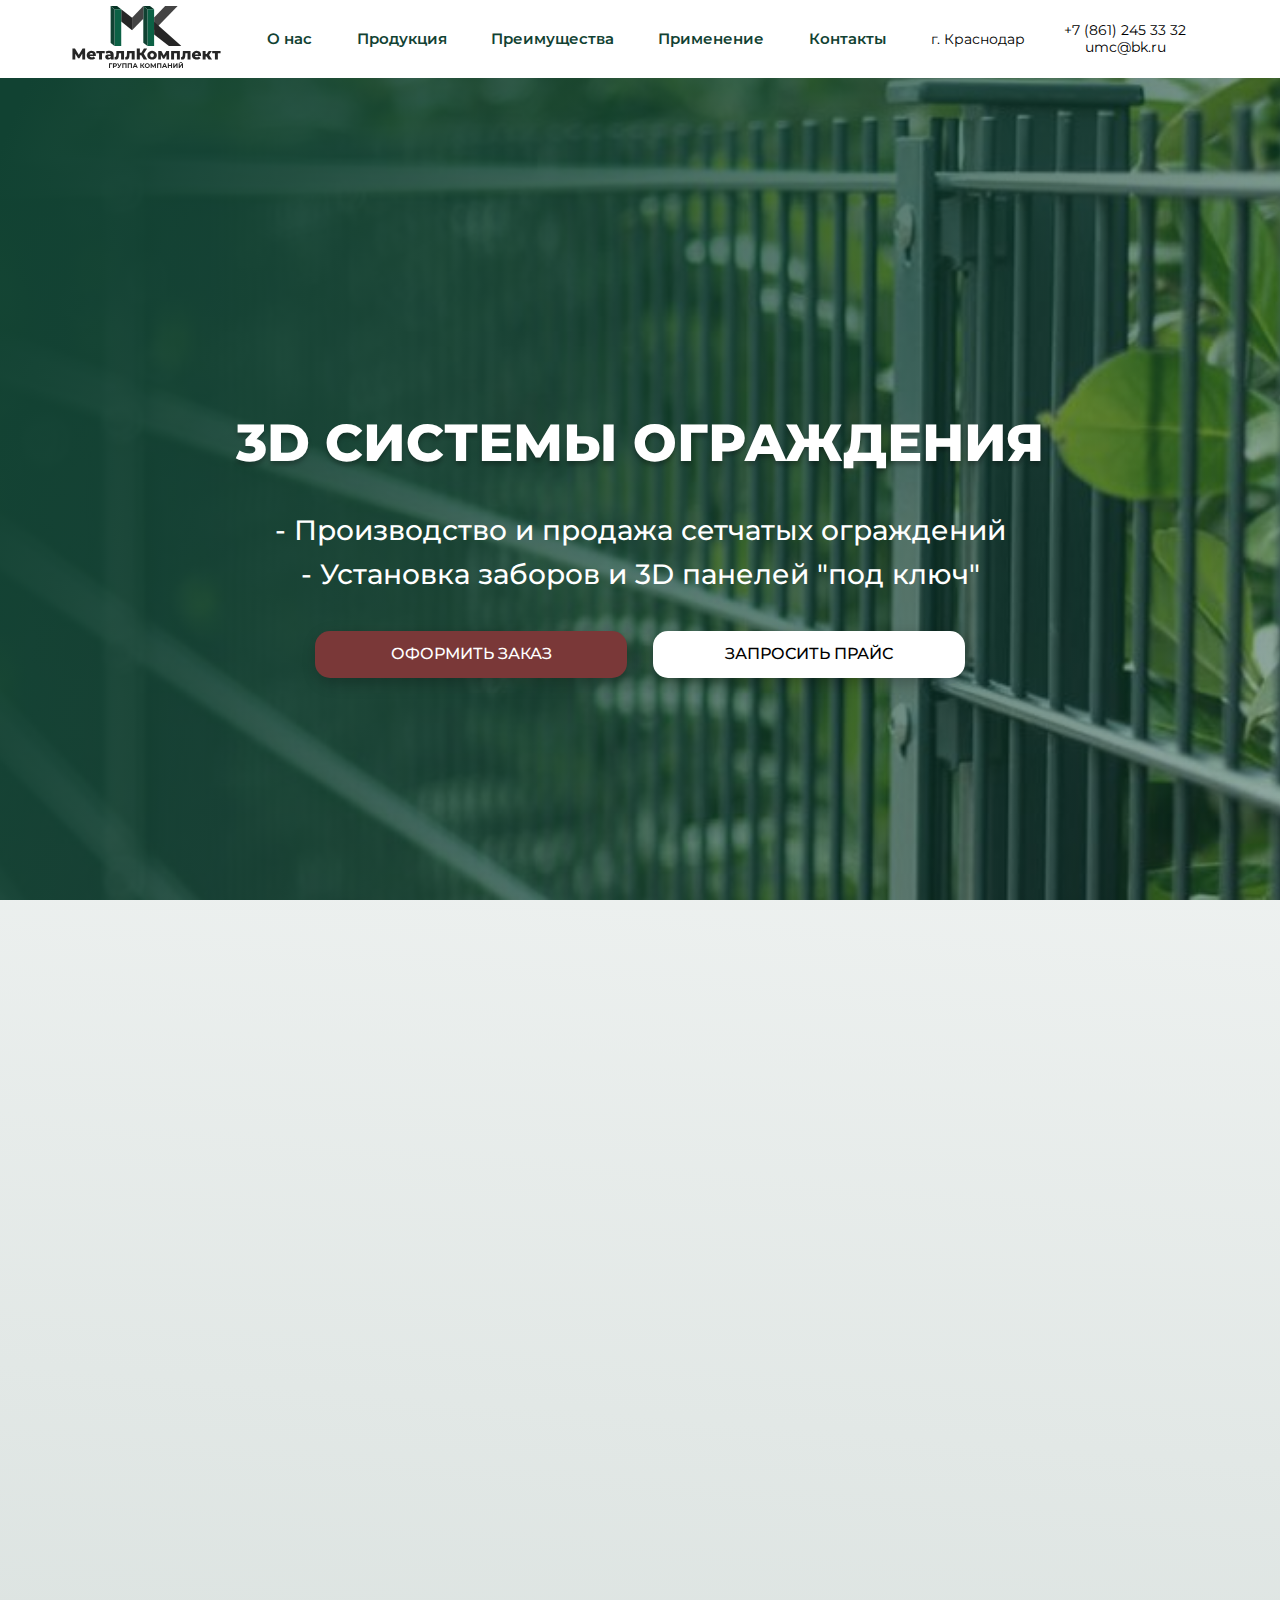
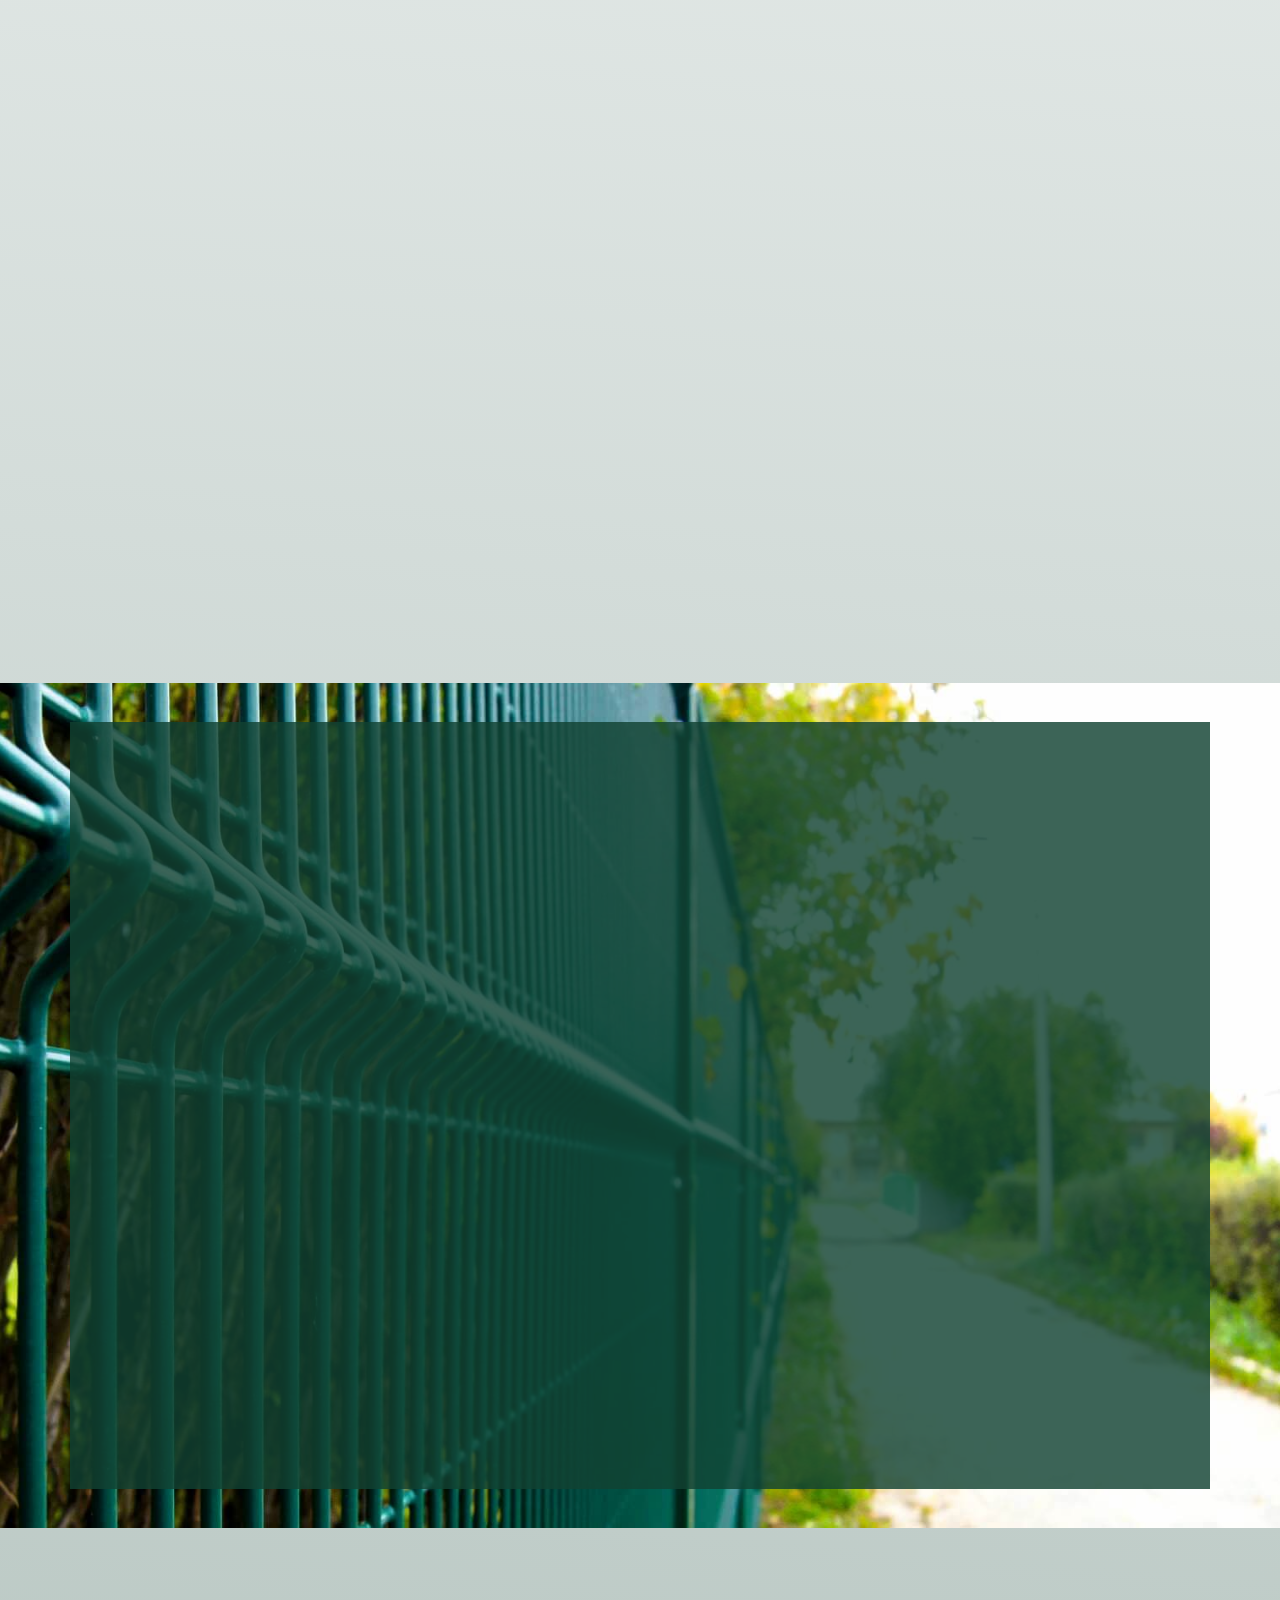
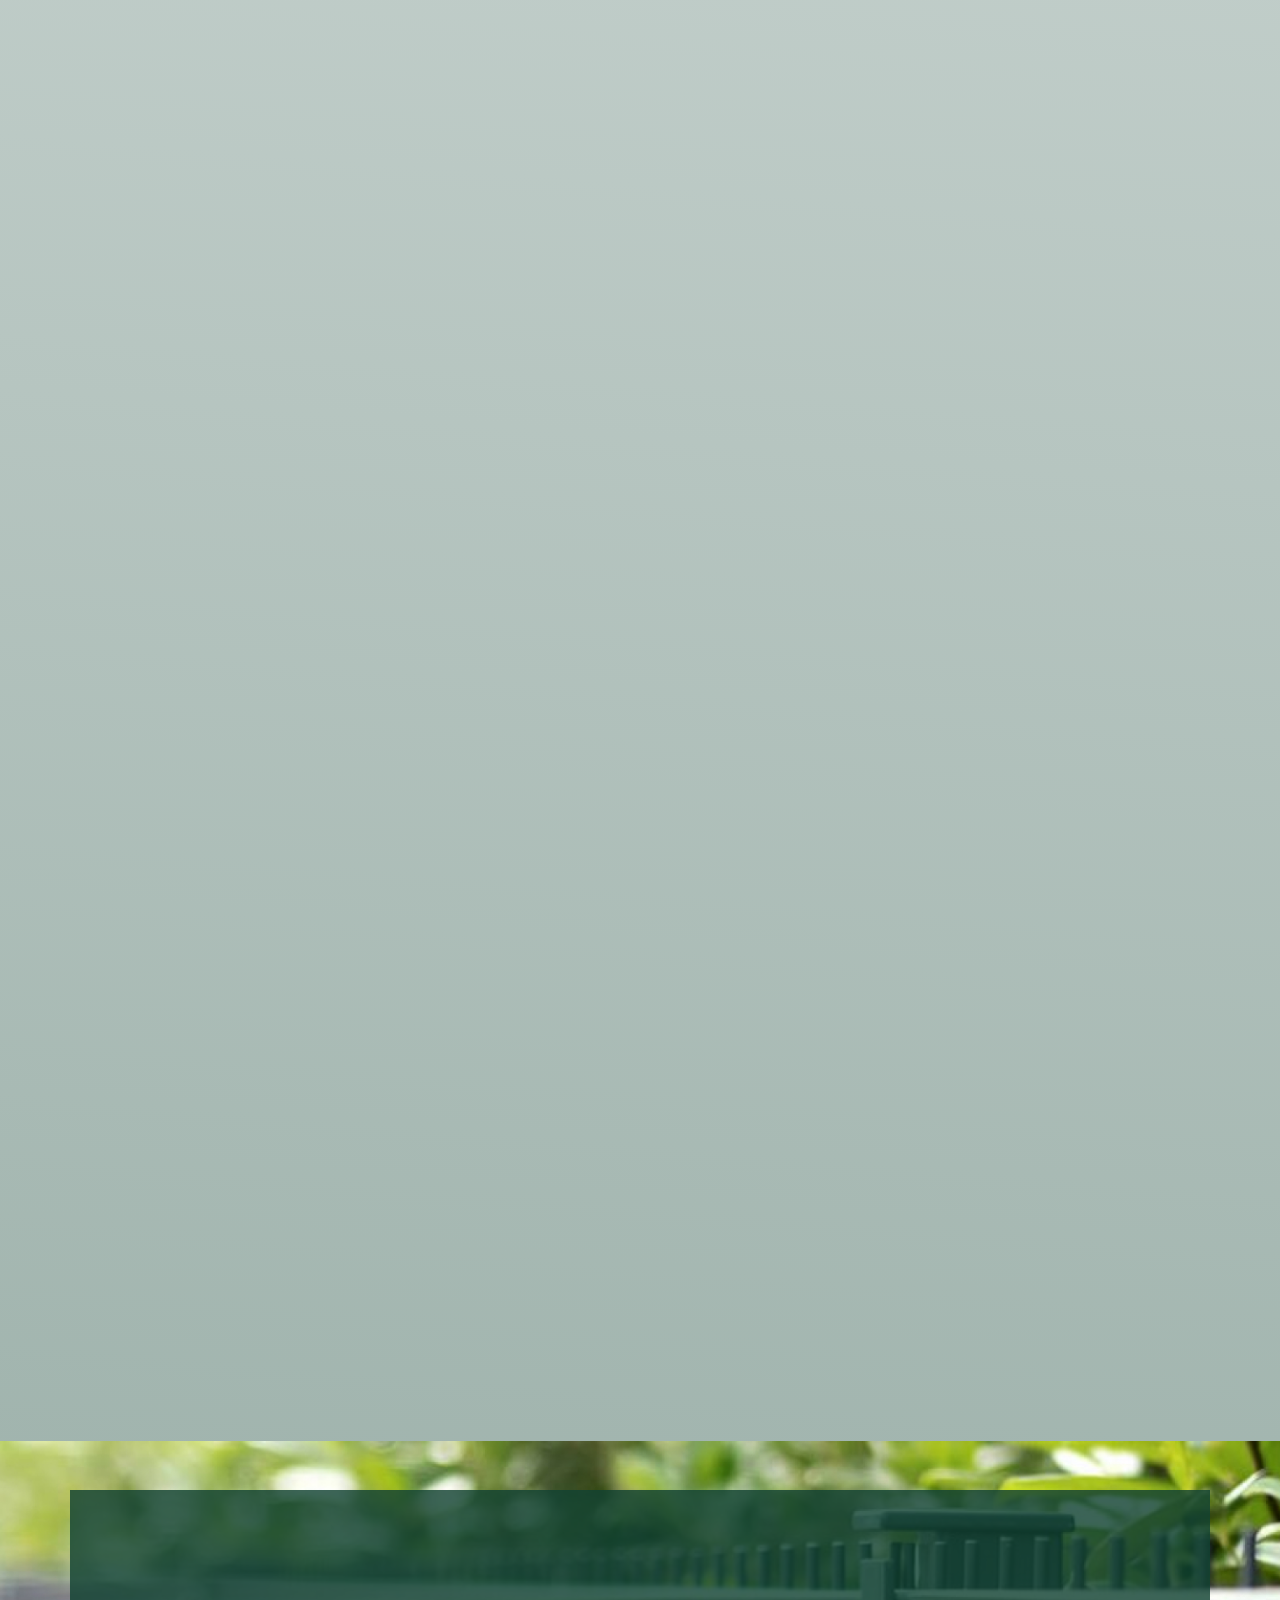
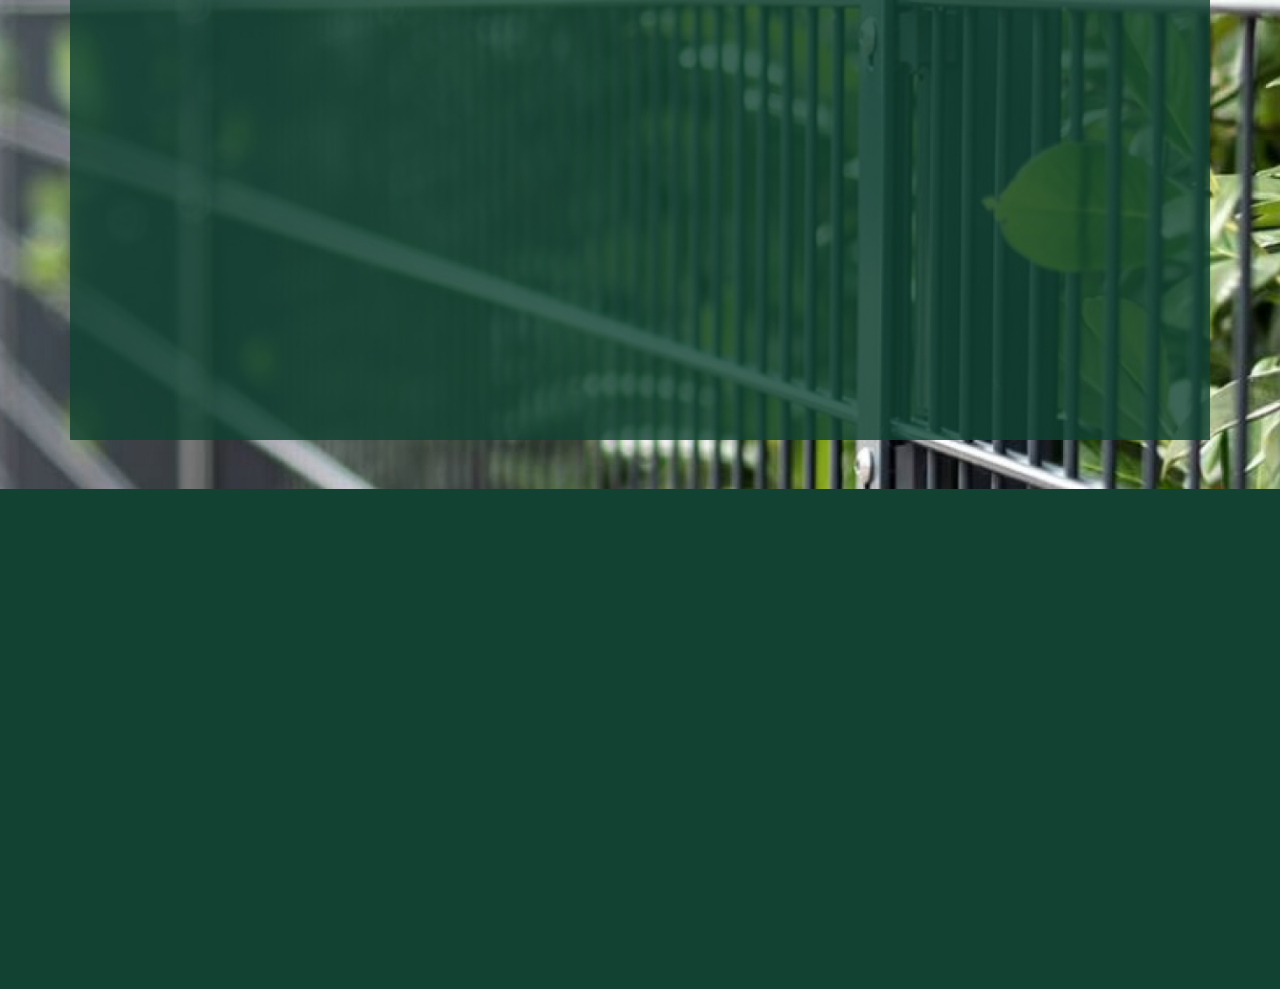
<file: index.html>
<!DOCTYPE html>
<html lang="en">
<head>
 <meta charset="UTF-8">
 <meta http-equiv="X-UA-Compatible" content="IE=edge">
 <meta name="viewport" content="width=device-width, initial-scale=1.0">
 <title>Document</title>
 <link rel="preconnect" href="https://fonts.googleapis.com">
  <link rel="preconnect" href="https://fonts.gstatic.com" crossorigin>
  <link rel="stylesheet" href="https://cdnjs.cloudflare.com/ajax/libs/animate.css/4.1.1/animate.min.css"/>
  <link href="https://fonts.googleapis.com/css2?family=Montserrat:ital,wght@0,100;0,200;0,300;0,400;0,500;0,600;0,700;0,800;0,900;1,100;1,200;1,300;1,400;1,500;1,600;1,700;1,800;1,900&display=swap" rel="stylesheet"> 
  
 <link rel="stylesheet" href="src/css/normalize.css">
 <link rel="stylesheet" href="src/css/style.css">
</head>
<body>

 <header class="header" id="header">
		<div class="container container-nav">
			<div class="header-inner">
        <a href="#" class="header-logo wow animate__animated animate__fadeInLeft">
          <img src="/src/img/logo.svg" alt="МеталлКомплект" class="header-img">
        </a>
 
        <nav class="nav wow animate__animated animate__fadeInDown">
          <a class="nav-link" href="#about" data-scroll="#about">О нас</a>
          <a class="nav-link" href="#products" data-scroll="#products">Продукция</a>
          <a class="nav-link" href="#advantages" data-scroll="#advantages">Преимущества</a>
          <a class="nav-link" href="#usage" data-scroll="#usage">Применение</a>
          <a class="nav-link" href="#footer" data-scroll="#footer">Контакты</a>
        </nav>
 
        <div class="nav-contacts wow animate__animated animate__fadeInRight">
        <div class="nav-city">г. Краснодар</div>
        <div class="nav-phones">
          <a href="tel:+78612453332" class="nav-phone">+7 (861) 245 33 32</a>
          <a href="mailto:umc@bk.ru&body=Привет!?subject=тема письма" class="nav-phone">umc@bk.ru</a>
        </div>
      </div>
    </div>
  </header>
  <!-- Header -->

  <div class="cover">
   <div class="container">
    <div class="cover-info">
     <h1 class="cover-header wow animate__animated animate__backInUp">3D СИСТЕМЫ ОГРАЖДЕНИЯ</h1>
     <div class="cover-info">
      <span class="cover-text  wow animate__animated animate__fadeInUp">- Производство и продажа сетчатых ограждений</span>
      <span class="cover-text  wow animate__animated animate__fadeInUp">- Установка заборов и 3D панелей "под ключ"</span>
      <div class="cover-buttons  wow animate__animated animate__fadeInUp">
       <button class="button button1" id="form-button">оформить заказ</button>
       <button class="button button2" id="form-button1">запросить прайс</button>
      </div>
     </div>
    </div>
   </div>
  </div>
  <!-- Cover -->

  <div class="container"  style="padding-bottom: 0;">
    <div class="about" id="about">

      <div class="about-card  wow animate__animated animate__fadeInUp">
        <div class="about-img">
          <img src="/src/img/fast-delivery 1.png" alt="" class="about-icon">
        </div>
        <div class="about-text">
          <span class="">Доставка в кратчайшие сроки</span>
        </div>
      </div>
      <div class="about-card  wow animate__animated animate__fadeInUp">
        <div class="about-img">
          <img src="/src/img/fast-delivery 2.png" alt="" class="about-icon">
        </div>
        <div class="about-text">
          <span class="">Продукция в наличии на складе</span>
        </div>
      </div>
      <div class="about-card  wow animate__animated animate__fadeInUp">
        <div class="about-img">
          <img src="/src/img/fast-delivery 3.png" alt="" class="about-icon">
        </div>
        <div class="about-text">
          <span class="">Цены от производителя</span>
        </div>
      </div>
      <div class="about-card  wow animate__animated animate__fadeInUp">
        <div class="about-img">
          <img src="/src/img/fast-delivery 4.png" alt="" class="about-icon">
        </div>
        <div class="about-text">
          <span class="">Профессиональный монтаж</span>
        </div>
      </div>

    </div>
  </div>
  <!-- About -->

  <div class="container" id="products">
    <h2 class="block-heading  wow animate__animated animate__backInUp">продукция</h2>

    <div class="products">

      <div class="products-row wow animate__animated animate__fadeInRight">
        <div class="card_item">
          <a href="page1.html" target="_blank" class="card-link">
            <div class="card_inner">
              <div class="card_img">
                <img src="/src/img/product 1.png" alt="">
              </div>
              <div class="card_text">3d панели</div>
            </div>
          </a>
        </div>
        <div class="card_item">
          <a href="page1.html" target="_blank" class="card-link">
            <div class="card_inner">
              <div class="card_img">
                <img src="/src/img/product 2.png" alt="">
              </div>
              <div class="card_text">столбы</div>
            </div>
          </a>
        </div>
        <div class="card_item">
          <a href="page1.html" target="_blank" class="card-link">
            <div class="card_inner">
              <div class="card_img">
                <img src="/src/img/product 3.png" alt="">
              </div>
              <div class="card_text">ворота</div>
            </div>
          </a>
        </div>
      </div>

      <div class="products-row wow animate__animated animate__fadeInLeft">
        <div class="card_item">
          <a href="page1.html" target="_blank" class="card-link">
            <div class="card_inner">
              <div class="card_img">
                <img src="/src/img/product 4.png" alt="">
              </div>
              <div class="card_text">калитки</div>
            </div>
          </a>
        </div>
        <div class="card_item">
          <a href="page1.html" target="_blank" class="card-link">
            <div class="card_inner">
              <div class="card_img">
                <img src="/src/img/product 5.png" alt="">
              </div>
              <div class="card_text">егоза</div>
            </div>
          </a>
        </div>
        <div class="card_item">
          <a href="page1.html" target="_blank" class="card-link">
            <div class="card_inner">
              <div class="card_img">
                <img src="/src/img/product 6.png" alt="">
              </div>
              <div class="card_text">комплектующие</div>
            </div>
          </a>
        </div>
      </div>

    </div>
  </div>
  <!-- Products -->

  <div class="container">
    <h2 class="block-heading wow animate__animated animate__backInUp">ПРЕИМУЩЕСТВА 3D ПАНЕЛЕЙ</h2>  
  </div>

  <div class="advantages" id="advantages">
    <div class="advantages-cover">

      <div class="advantages-block">
        <div class="advantage-row ">
          <div class="advantage-card wow animate__animated animate__fadeInUp">
            <img src="/src/img/advantage1.png" alt="" class="advantage-img">
            <div class="advantage-text">Срок эксплуатации более 60 лет</div>
          </div>
          <div class="advantage-card wow animate__animated animate__fadeInUp">
            <img src="/src/img/advantage2.png" alt="" class="advantage-img">
            <div class="advantage-text">Срок эксплуатации более 60 лет</div>
          </div>
          <div class="advantage-card wow animate__animated animate__fadeInUp">
            <img src="/src/img/advantage3.png" alt="" class="advantage-img">
            <div class="advantage-text">Срок эксплуатации более 60 лет</div>
          </div>
        </div>
  
        <div class="advantage-row">
          <div class="advantage-card wow animate__animated animate__fadeInUp">
            <img src="/src/img/advantage4.png" alt="" class="advantage-img">
            <div class="advantage-text">Срок эксплуатации более 60 лет</div>
          </div>
          <div class="advantage-card wow animate__animated animate__fadeInUp">
            <img src="/src/img/advantage5.png" alt="" class="advantage-img">
            <div class="advantage-text">Срок эксплуатации более 60 лет</div>
          </div>
          <div class="advantage-card wow animate__animated animate__fadeInUp">
            <img src="/src/img/advantage6.png" alt="" class="advantage-img">
            <div class="advantage-text">Срок эксплуатации более 60 лет</div>
          </div>
        </div>
      </div>

      <button class="button button1 button-adv wow animate__animated animate__fadeInUp" id="form-button2">узнать больше у специалиста</button>
 
    </div>
  </div>
  <!-- Advantages -->

  <div class="container" id="usage">
    <h2 class="block-heading wow animate__animated animate__backInUp">продукция</h2>

    <div class="usage-section">

      <div class="usage-row">
        <div class="usage-card wow animate__animated animate__fadeInLeft">
          <img src="/src/img/usage1.png" alt="" class="usage-card-img">
          <div class="usage-text">
            <div class="usage-heading">Гражданское строительство</div>
            <div class="usage-card-text">Жилые дома<br>Садовый и дачный сектор<br>Детские и спортивные площадки</div>
          </div>
        </div>
        <div class="usage-card wow animate__animated animate__fadeInRight">
          <img src="/src/img/usage2.png" alt="" class="usage-card-img">
          <div class="usage-text">
            <div class="usage-heading"> Государственные и муниципальные объекты</div>
            <div class="usage-card-text">Больницы, школы, детские сады<br>Парки и скверы<br>Муниципальные учреждения</div>
          </div>
        </div>
      </div>
          
      <div class="usage-image wow animate__animated animate__bounceIn">
        <img src="/src/img/usage.png" alt="" class="usage-img">
      </div>
  
      <div class="usage-row">
        <div class="usage-card wow animate__animated animate__fadeInLeft">
          <img src="/src/img/usage3.png" alt="" class="usage-card-img">
          <div class="usage-text">
            <div class="usage-heading">Промышленное и сельскохозяйственное строительство</div>
            <div class="usage-card-text">Нефтяная промышленность<br>Сельскохозяйственные объекты<br>Детские и спортивные площадки</div>
          </div>
        </div>
        <div class="usage-card wow animate__animated animate__fadeInRight">
          <img src="/src/img/usage4.png" alt="" class="usage-card-img">
          <div class="usage-text">
            <div class="usage-heading">Гражданское строительство</div>
            <div class="usage-card-text">Аэропорты<br>РЖД<br>Детские и спортивные площадки</div>
          </div>  
        </div>
      </div>
    </div>
  </div> 
  <!-- Usage -->

  <div class="container">
    <h2 class="block-heading wow animate__animated animate__backInUp">ПРИМЕРЫ РАБОТ</h2>
  </div>

    <div class="examples">
      <div class="examples-col">
        <img src="/src/img/example1.jpg" alt="" class="example-img wow animate__animated animate__bounceUp">
        <img src="/src/img/example2.jpg" alt="" class="example-img wow animate__animated animate__bounceUp">
      </div>
      <div class="examples-col">
        <img src="/src/img/example3.jpg" alt="" class="example-img wow animate__animated animate__bounceUp">
        <img src="/src/img/example4.jpg" alt="" class="example-img wow animate__animated animate__bounceUp">
      </div>
      <div class="examples-col">
        <img src="/src/img/example5.jpg" alt="" class="example-img wow animate__animated animate__bounceUp">
        <img src="/src/img/example6.jpg" alt="" class="example-img wow animate__animated animate__bounceUp">
      </div>
      <div class="examples-col">
        <img src="/src/img/example7.jpg" alt="" class="example-img wow animate__animated animate__bounceUp">
        <img src="/src/img/example1.jpg" alt="" class="example-img wow animate__animated animate__bounceUp">
      </div>
        
  </div>
  <!-- Examples -->

  <div class="form">
    <div class="form-block">
      <h3 class="form-header wow animate__animated animate__backInUp">ОСТАВЬТЕ ЗАЯВКУ ПРЯМО СЕЙЧАС!</h3>
      <div class="form-subtitle wow animate__animated animate__fadeInUp">Наш специалист свяжется с Вами, проконсультирует и сформирует заявку!</div>
      <div class="form-inputs wow animate__animated animate__fadeInUp">
        <input type="name" placeholder="Ваше имя" class="form-input">
        <input type="email" placeholder="Ваш e-mail" class="form-input">
        <input type="tel" placeholder="+7 (000) 000 00 00" class="form-input">
        <button class="button button1 form-button">оставить заявку</button>
      </div>
    </div>
  </div>
  <!-- Form -->

  <footer class="footer" id="footer">
    <div class="map wow animate__animated animate__fadeInLeft">
      <div style="position:relative;overflow:hidden;">
        <a href="https://yandex.ru/maps/35/krasnodar/?utm_medium=mapframe&utm_source=maps" style="color:#eee;font-size:12px;position:absolute;top:0px;">Краснодар</a>
        <a href="https://yandex.ru/maps/35/krasnodar/house/novorossiyskaya_ulitsa_31/Z0AYdgNhQU0AQFpvfXx1cXxrbA==/?ll=39.044186%2C45.040570&utm_medium=mapframe&utm_source=maps&z=16.04" style="color:#eee;font-size:12px;position:absolute;top:14px;">Новороссийская улица, 31 — Яндекс Карты</a>
        <iframe src="https://yandex.ru/map-widget/v1/-/CCURMIuB8A" width="100%" height="500зч" frameborder="0" margin="0" allowfullscreen="true" style="position:relative;"></iframe>
       </div>
    </div>
    <div class="contacts wow animate__animated animate__fadeInRight">
      <h3 class="contacts-heading">контакты</h3>
      <div class="contacts-block">
        <h4 class="contacts-subtitle">Телефон</h4>
        <a href="tel:+78612453332" class="contacts-info">+7 (861) 245 33 32</a>
      </div>
      <div class="contacts-block">
        <h4 class="contacts-subtitle">Электронная почта</h4>
        <a href="mailto:umc@bk.ru&body=Привет!?subject=тема письма" class="contacts-info">umc@bk.ru</a>
      </div>
      <div class="contacts-block">
        <h4 class="contacts-subtitle">Адрес</h4>
        <a href="" class="contacts-info">г. Краснодар ул. Новороссийская 31</a>
      </div>
    </div>
  </footer>

  <div class="modal">
    <div class="modal-button">      
      <button class="modal-btn">&times;</button>
    </div>
    <div class="modal-dialog">
      <h3 class="form-header wow animate__animated animate__backInUp">ОСТАВЬТЕ ЗАЯВКУ ПРЯМО СЕЙЧАС!</h3>
      <div class="form-subtitle wow animate__animated animate__fadeInUp">Наш специалист свяжется с Вами, проконсультирует и сформирует заявку!</div>
      <div class="form-inputs wow animate__animated animate__fadeInUp">
        <input type="name" placeholder="Ваше имя" class="form-input">
        <input type="email" placeholder="Ваш e-mail" class="form-input">
        <input type="tel" placeholder="+7 (000) 000 00 00" class="form-input">
        <button class="button button1 form-button" >оставить заявку</button>
      </div>
    </div>
  </div>

  
  <script src="src/js/wow.min.js"></script>
  <script src="src/js/main.js"></script>



 
</body>
</html>

<!-- 
  <div class="container">
    <h2 class="block-heading">продукция</h2>
  </div> 
-->
</file>
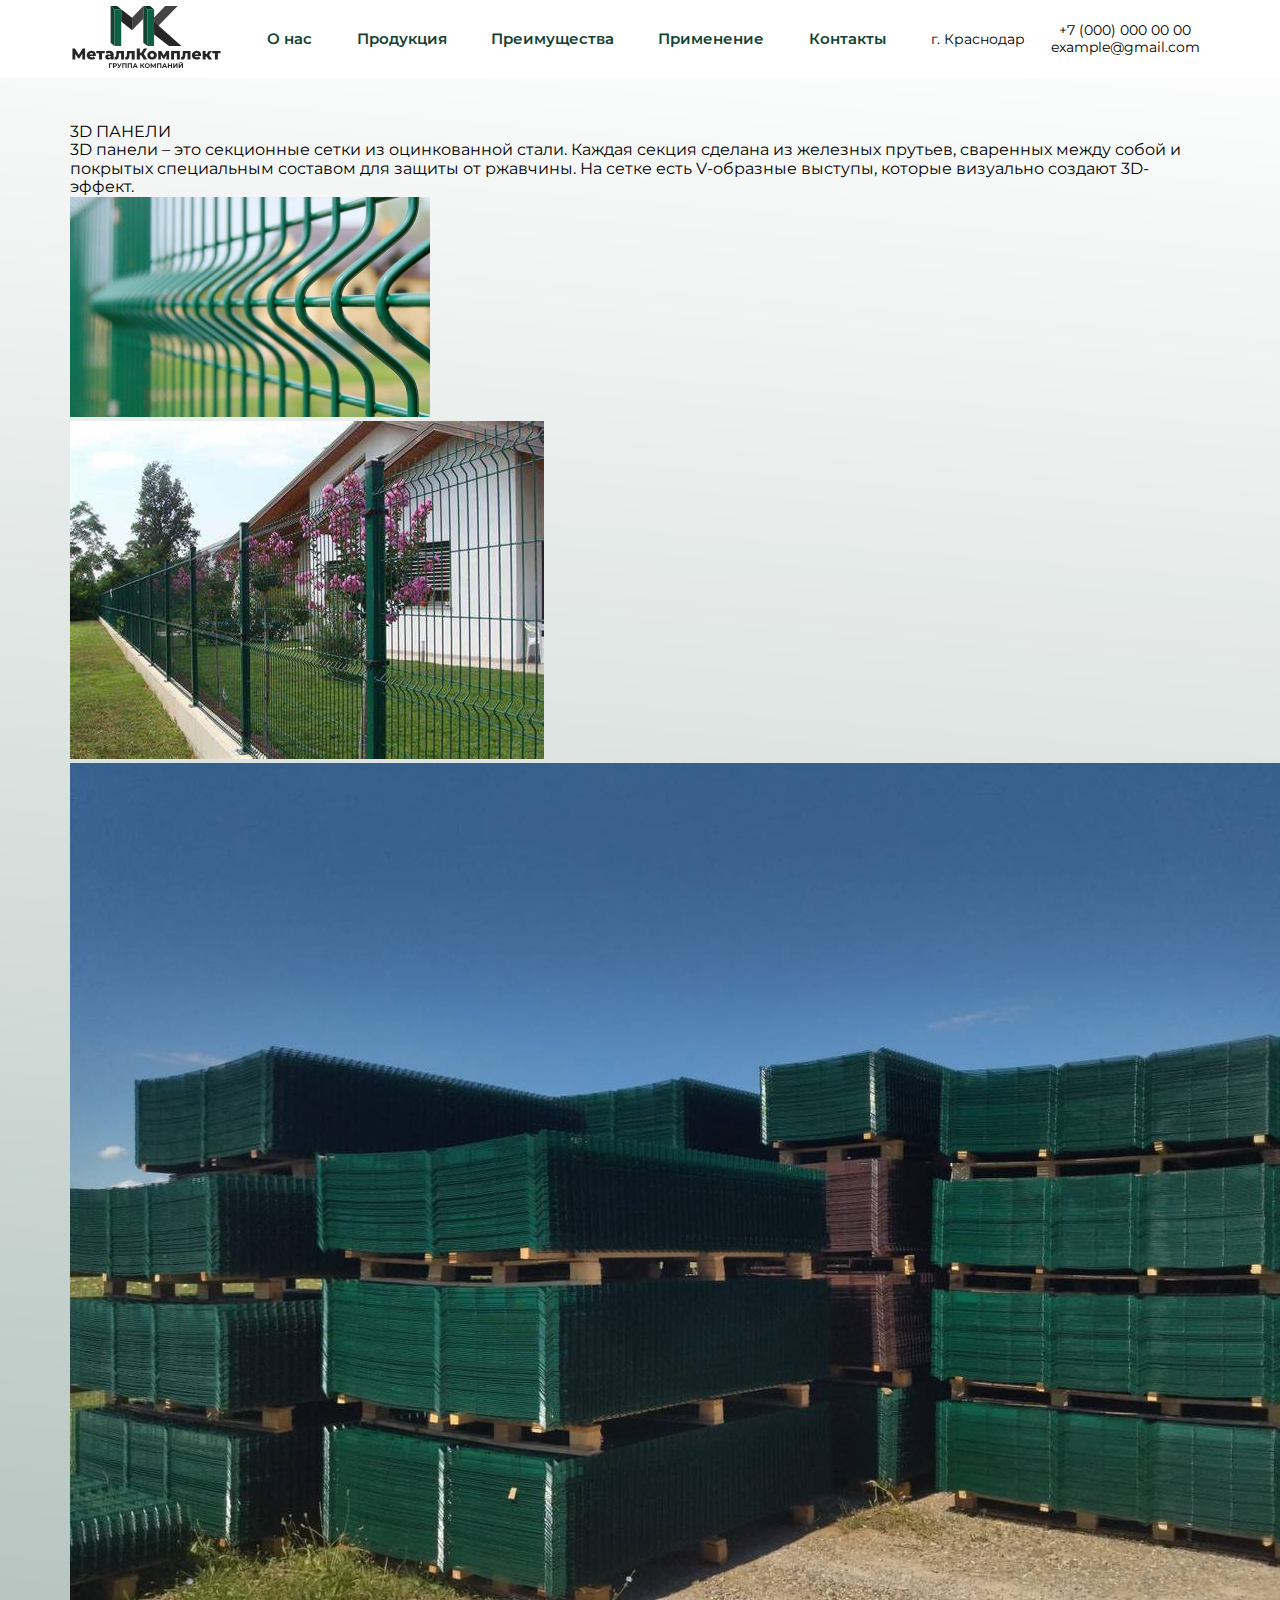
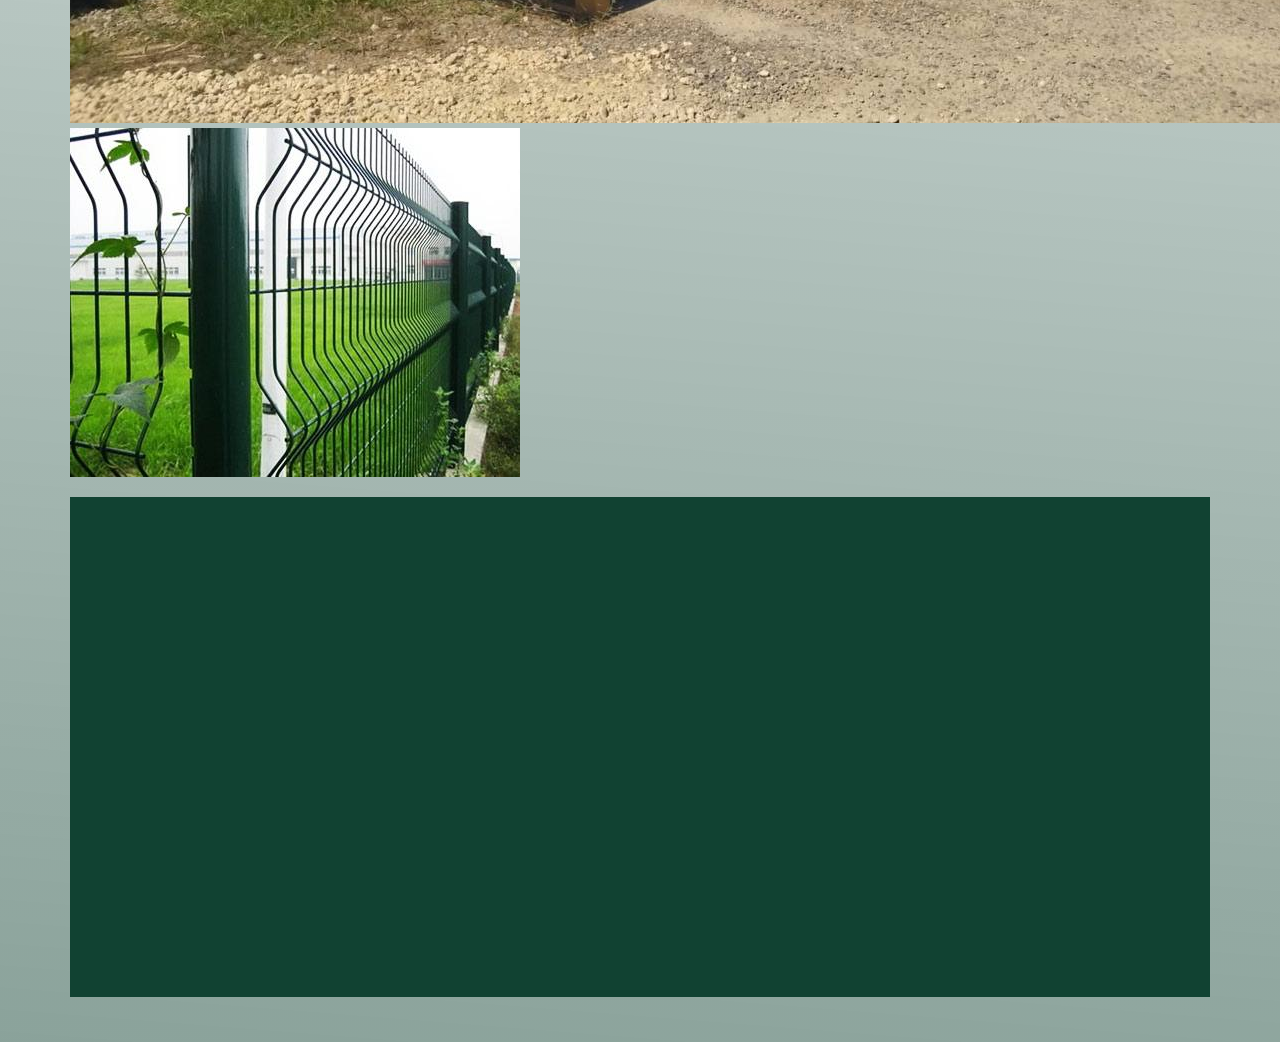
<file: page1.html>
<!DOCTYPE html>
<html lang="en">
<head>
 <meta charset="UTF-8">
 <meta http-equiv="X-UA-Compatible" content="IE=edge">
 <meta name="viewport" content="width=device-width, initial-scale=1.0">
 <title>Document</title>
 <link rel="preconnect" href="https://fonts.googleapis.com">
  <link rel="preconnect" href="https://fonts.gstatic.com" crossorigin>
  <link rel="stylesheet" href="https://cdnjs.cloudflare.com/ajax/libs/animate.css/4.1.1/animate.min.css"/>
  <link href="https://fonts.googleapis.com/css2?family=Montserrat:ital,wght@0,100;0,200;0,300;0,400;0,500;0,600;0,700;0,800;0,900;1,100;1,200;1,300;1,400;1,500;1,600;1,700;1,800;1,900&display=swap" rel="stylesheet"> 
  
 <link rel="stylesheet" href="src/css/normalize.css">
 <link rel="stylesheet" href="src/css/style.css">
</head>
<body>
 <header class="header">
		<div class="container container-nav">
			<div class="header-inner">
        <a href="#" class="header-logo wow animate__animated animate__fadeInLeft">
          <img src="/src/img/logo.svg" alt="МеталлКомплект" class="header-img">
        </a>
 
        <nav class="nav wow animate__animated animate__fadeInDown">
          <a class="nav-link" href="#" data-scroll="#about">О нас</a>
          <a class="nav-link" href="#" data-scroll="#services">Продукция</a>
          <a class="nav-link" href="#" data-scroll="#works">Преимущества</a>
          <a class="nav-link" href="#" data-scroll="#blog">Применение</a>
          <a class="nav-link" href="#" data-scroll="#footer">Контакты</a>
        </nav>
 
        <div class="nav-contacts wow animate__animated animate__fadeInRight">
        <div class="nav-city">г. Краснодар</div>
        <div class="nav-phones">
          <a href="tel:+79525711520" class="nav-phone">+7 (000) 000 00 00</a>
          <a href="mailto:gordienkoandrey@live.com&body=Привет!?subject=тема письма" class="nav-phone">example@gmail.com</a>
        </div>
      </div>
    </div>
  </header>
  <!-- Header -->

  <div class="container">

   <div class="page-header">3D ПАНЕЛИ</div>
   <div class="page-text">3D панели – это секционные сетки из оцинкованной стали. Каждая секция сделана из железных прутьев, сваренных между собой и покрытых специальным составом для защиты от ржавчины. На сетке есть V-образные выступы, которые визуально создают 3D-эффект.</div>

   <div class="page-block">
    <div class="page-col">
     <div class="page-image">
      <img src="/src/img/page 1-1.jpg" alt="" class="page-img">
     </div>
     <div class="page-image">
      <img src="/src/img/page 1-2.jpg" alt="" class="page-img">
     </div>
     <div class="page-image">
      <img src="/src/img/page 1-3.jpg" alt="" class="page-img">
     </div>
     <div class="page-image">
      <img src="/src/img/page 1-4.jpg" alt="" class="page-img">
     </div>
    </div>

    <div class="page-col">
     <div class="page-info">
      <p class="page-info-text">
        
      </p>
     </div>
    </div>

  </div>
  <!-- Page-block -->

  <footer class="footer">
   <div class="map wow animate__animated animate__fadeInLeft">
     
     <div style="position:relative;overflow:hidden;">
      <a href="https://yandex.ru/maps/35/krasnodar/?utm_medium=mapframe&utm_source=maps" style="color:#eee;font-size:12px;position:absolute;top:0px;">Краснодар</a>
      <a href="https://yandex.ru/maps/35/krasnodar/house/novorossiyskaya_ulitsa_31/Z0AYdgNhQU0AQFpvfXx1cXxrbA==/?ll=39.044186%2C45.040570&utm_medium=mapframe&utm_source=maps&z=16.04" style="color:#eee;font-size:12px;position:absolute;top:14px;">Новороссийская улица, 31 — Яндекс Карты</a>
      <iframe src="https://yandex.ru/map-widget/v1/-/CCURMIuB8A" width="100%" height="500зч" frameborder="0" margin="0" allowfullscreen="true" style="position:relative;"></iframe>
     </div>
   </div>

   <div class="contacts wow animate__animated animate__fadeInRight">
     <h3 class="contacts-heading">контакты</h3>
     <div class="contacts-block">
       <h4 class="contacts-subtitle">Телефон</h4>
       <a href="" class="contacts-info">+7 (000) 000 00 00</a>
     </div>
     <div class="contacts-block">
       <h4 class="contacts-subtitle">Электронная почта</h4>
       <a href="" class="contacts-info">example@gmail.com</a>
     </div>
     <div class="contacts-block">
       <h4 class="contacts-subtitle">Адрес</h4>
       <a href="" class="contacts-info">г. Краснодар ул. Красная 1</a>
     </div>
   </div>
 </footer>

 
 <script src="src/js/wow.min.js"></script>
 <script src="src/js/main.js"></script>
 
</body>
</html>
</file>
<file: src/css/style.css>
* {
 box-sizing: border-box;
}
 
 
body {
 background: linear-gradient(4.54deg, rgba(17, 66, 50, 0.49) 0%, rgba(160, 255, 224, 0) 100%);
 font-family: 'Montserrat', sans-serif;
}

.container {
 width: 100%;
 max-width: 1140px;
 margin: 0 auto;
 padding: 45px 0;
}

.container-nav {
 padding: 0;
}

.header {
	display: flex;
	align-items: center;
 background-color: #fff;
 height: 78px;
}

.header-inner {
 display: flex;
 justify-content: space-between;
 align-items: center;
}

.header-logo {
 cursor: pointer;
}

.header-img {
 width: 100%;
 max-width: 152px;
}

.nav {
 display: flex;
	flex: 0.9;
 justify-content: space-between;
 align-items: center;
}

.nav-link {
 font-style: normal;
 font-weight: 600;
 font-size: 15px;
 line-height: 20px;
 text-align: center;
 color: #114232;
 text-decoration: none;
 margin: 0 10px;
 cursor: pointer;
 position: relative;
}

.nav-link:after {
	content: "";
	display: block;
	width: 100%;
	height: 3px;
	opacity: 0;
	background-color: #7A3838;
	position: absolute;
	top: 100%;
	left: 0;
	z-index: 1;
	transition: opacity .2s linear;
}

.nav-link:hover:after, .nav-link.active:after {
	opacity: 1;
 transition: opacity .2s linear;
}

.nav-link:hover {
 color: #7A3838;
 transition: opacity .2s linear;
}

.nav-contacts {
 display: flex;
 align-items: center;
}

.nav-city {
	display: flex;
	flex-direction: column;
 font-style: normal;
 font-weight: 400;
 font-size: 14px;
 text-align: center;
 color: #000000;
 margin-right: 15px;
}

.nav-phones {
 display: flex;
 flex-direction: column;
 width: 170px;
}

.nav-phone {
 font-style: normal;
 font-weight: 400;
 font-size: 14px;
 line-height: 17px;
 text-align: center;
 color: #000000;
 text-decoration: none;
 cursor: pointer;
}

.nav-phone:hover {
 color: #7A3838;
 font-weight: 600;
 transition: 0.2s linear;
}

.cover {
 display: flex;
	flex-direction: column;
	justify-content: center;
	width: 100%;
	height: 100vh;
	background: linear-gradient(113.09deg, #114232 3.79%, rgba(17, 66, 50, 0.44) 100%), url("../img/zaun-tore.jpg") center no-repeat;
	background-size: cover;
	min-height: 600px;

	background-attachment: fixed;
}

.cover-info {
 width: 100%;
 margin: 0 auto;
 text-align: center;
}

.cover-header {
 font-style: normal;
 font-weight: 800;
 font-size: 52px;
 text-align: center;
 color: #FFFFFF;
 text-shadow: 0px 4px 4px rgba(0, 0, 0, 0.25);
 text-transform: uppercase;
 
}

.cover-info {
 display: flex;
 flex-direction: column;
}

.cover-text {
 font-style: normal;
 font-weight: 500;
 font-size: 28px;
 line-height: 44px;
 text-align: center;
 color: #FFFFFF;
}

.cover-buttons {
 display: flex;
 justify-content: space-between;
 margin: 0 auto;
 width: 100%;
 max-width: 650px;
 margin-top: 35px;
}

.button {
 width: 312px;
 height: 47px;
 border: 0;
 box-shadow: 3px 5px 15px rgba(0, 0, 0, 0.25);
 border-radius: 15px;
 text-transform: uppercase;
 font-style: normal;
 font-weight: 500;
 font-size: 16px;
 line-height: 20px;
 text-align: center;
 cursor: pointer;
}

.button1 {
 background: #7A3838;
 color: #fff;
}

.button2 {
 background: #fff;
 color: #000;
}

.button1:hover, .button2:hover {
 background: gold;
 color: #fff;
 font-weight: 900;
 transition: 0.3s linear;
}

.about {
	display: flex;
	justify-content: space-between;
	align-items: center;
	margin: 0 auto;
}

.about-card {
	display: flex;
	flex-direction: column;
	text-align: center;
	width: 220px;
	height: 220px;
	padding: 15px;
	background-color: #fff;
	box-shadow: 3px 5px 15px rgba(0, 0, 0, 0.25);
	border-radius: 15px;
}

.about-card:hover {
	transform: scale(1.1);
}

.about-img {
	width: 100px;
	height: 100px;
	margin: 0 auto;
}

.about-text:before {
	display: block;
	content: "";
	width: 188px;
	height: 3px;
	background-color: #114232;
	margin-bottom: 15px;
}

.about-text {
	font-style: normal;
	font-weight: 600;
	font-size: 16px;
	line-height: 20px;
	text-align: center;
	color: #000000;
	margin-top: 15px;
}
/* About */

.block-heading {
	width: 100%;
	text-transform: uppercase;
	font-style: normal;
	font-weight: 700;
	font-size: 42px;
	line-height: 59px;
	text-align: center;
	color: #114232;
	padding-bottom: 45px;
	text-shadow: 0px 4px 4px rgba(0, 0, 0, 0.25);
}

.products {
	width: 100%;
	margin: 0 auto;
}

.products-row {
	display: flex;
	align-items: center;
	justify-content: space-between;
	margin-bottom: 52px;
}

.products-row:last-child {
	margin-bottom: 0;
}

.product-card {
	width: 300px;
	height: 220px;
	background-color: #fff;
	position: relative;
	box-shadow: 3px 5px 15px rgba(17, 66, 50, 0.25);
	position: relative;
}

.product-item {
	display: flex;
	width: 100%;
	height: 100%;
	cursor: pointer;
	
	padding: 20px;
}

.product-img {
	width: auto;
	max-width: 260px;
	height: 100%;
	max-height: 180px;
	margin: 0 auto;
}

.product-card:hover .product-title {
	opacity: 1;
}


.product-title {
	width: 100%;
	font-style: normal;
	font-weight: 500;
	font-size: 24px;
	line-height: 29px;
	font-size: 18px;
	color: #fff;
	opacity: 0;
	text-transform: uppercase;
	font-weight: 700;
	text-align: center;
	position: absolute;
	top: 50%;
	left: 0;
	z-index: 2;
	transform: translate3d(0, -50%, 0);
	transition: opacity .2s linear;
}

.card_item {
	width: 33.33333%;
	padding: 0 15px;
	}

.card_inner {
	position: relative;	
	box-shadow: 3px 5px 15px rgba(17, 66, 50, 0.25);
}

.card_inner:hover .card_text {
	opacity: 1;
}

.card_inner:hover .card_img img {
	opacity: .1;
}

.card_img {
	background: linear-gradient(60.32deg, #114232 3.08%, rgba(255, 255, 255, 0.64) 169.61%);
}

.card_img img {
	transition: opacity 0.2s linear;
	display: block;
	max-width: 100%;
	height: auto;
}

.card_text {
	width: 100%;
	font-style: normal;
	font-weight: 500;
	font-size: 24px;
	line-height: 29px;
	font-size: 18px;
	color: #fff;
	opacity: 0;
	text-transform: uppercase;
	font-weight: 700;
	text-align: center;
	position: absolute;
	top: 50%;
	left: 0;
	z-index: 2;
	transform: translate3d(0, -50%, 0);
	transition: opacity .2s linear;
}

.card_info {
	margin-top: 20px;
	text-align: center;
}

.card_name {
	margin-bottom: 5px;
	font-size: 14px;
	color: #333;
	text-transform: uppercase;
}

.card_prof {
	font-family: 'Roboto', sans-serif;
	font-size: 15px;
	font-style: italic;
	color: #999;
	font-weight: 300;
}

.advantages {
	display: flex;
	flex-direction: column;
	justify-content: center;
	width: 100%;
	background: url("../img/advantage\ slider.jpg") center no-repeat;
	background-size: cover;
	position: relative;
	padding: 39px 0;
}

.advantages-cover {
	display: flex;
	flex-direction: column;
	align-items: center;
	width: 100%;
	max-width: 1140px;
	margin: 0 auto;
	background: rgba(17, 66, 50, 0.82);
	padding: 70px;
}

.advantages-block {
	display: flex;
	align-items: center;
	width: 100%;
}

.advantage-row {
	display: flex;
	flex-direction: column;
	align-items: center;
	max-width: 570px;
	width: 100%;
}

.advantage-card {
	display: flex;
	align-items: center;
	padding: 45px 0;
	position: relative;
}

.advantage-card:after {
	display: block;
	content: "";
	bottom: 0;
	left: 20%;
	width: 60%;
	height: 2px;
	background: #fff;
	position: absolute;
}

.advantage-row .advantage-card:last-child:after {
	opacity: 0;
}

.advantage-img {
	width: 80px;
	height: 80px;
	margin-right: 32px;
}

.advantage-text {
	width: 331px;
	font-style: normal;
	font-weight: 400;
	font-size: 22px;
	line-height: 29px;
	text-align: center;
	color: #FFFFFF;
}

.button-adv {
	width: 392px;
	margin-top: 70px;
}
/* Advantages */

.usage-section {
	width: 100%;
	max-width: 1140px;
	display: flex;
	flex-direction: column;
}

.usage-row {
	display: flex;
	align-items: center;
	justify-content: space-between;
	flex-wrap: wrap;
}

.usage-card {
	display: flex;
	flex-direction: column;
	align-items: center;
	margin: 0 15px;
	width: 385px;
	height: 220px;
	background: #FFFFFF;
	box-shadow: 3px 5px 15px rgba(0, 0, 0, 0.25);
	border-radius: 15px;
	padding: 15px;	
	position: relative;
}

.usage-card-img {
	width: 70px;
	height: 70px;
	margin-bottom: 13px;
}

.usage-text {
	text-align: center;
	
}

.usage-text:before {
	display: block;
	content: "";
	width: 250px;
	height: 3px;
	background-color: #114232;text-align: center;
	margin: 0 auto;
	margin-bottom: 15px;
}

.usage-heading {
	font-style: normal;
	font-weight: 600;
	font-size: 15px;
	line-height: 18px;
	text-align: center;
	color: #000000;
}

.usage-card-text {
	font-style: normal;
	font-weight: 400;
	font-size: 13px;
	line-height: 16px;
	text-align: center;
	color: #000000;
	margin-top: 5px;
}

.usage-image {
	margin: 0 auto;
	transform: translateY(-50px);
	margin-bottom: -100px;
}

/* Usage */

.examples {
	display: flex;
	max-width: 1920px;
	width: 100%;
}

.examples-col {
	display: flex;
	flex-direction: column;
	flex: 1 1 0;
}

.example-img {
	max-width: 100%;
	height: inherit;
}
/* Examples */

.form {
	display: flex;
	flex-direction: column;
	justify-content: center;
	width: 100%;
	padding: 49px 0;
	background: url("../img/form.jpg") center no-repeat;
	background-size: cover;
}

.form-block {
	display: flex;
	flex-direction: column;
	text-align: center;
	max-width: 1140px;
	width: 100%;
	margin: 0 auto;
	background: rgba(17, 66, 50, 0.82);
	padding: 29px;
}

.form-header {
	font-style: normal;
	font-weight: 700;
	font-size: 42px;
	line-height: 59px;
	text-align: center;
	color: #FFFFFF;
	margin-bottom: 34px;
}

.form-subtitle {
	font-style: normal;
	font-weight: 500;
	font-size: 22px;
	line-height: 29px;
	text-align: center;
	color: #FFFFFF;
	width: 100%;
	max-width: 707px;
	margin: 0 auto;
	margin-bottom: 48px;
}

.form-inputs {
	display: flex;
	flex-direction: column;
	margin: 0 auto;
}

.form-input {
	width: 618px;
	height: 47px;
	background: #D9D9D9;
	border-radius: 15px;
	padding: 14px 29px;
	font-weight: 500;
	font-size: 20px;
	line-height: 29px;
	text-align: center;
	color: rgba(0, 0, 0, 0.58);
	margin-bottom: 21px;
	text-align: left;
	border: none;
}

.form-button {
	width: 290px;
	margin: 0 auto;
}
/* Form */

.footer {
	display: flex;
	align-items: center;
	background: #114232;
	width: 100%;
	height: 500px;
}

.map {
	width: 50%;
	height: 500px;
	overflow: hidden;
}

.contacts {
	width: 50%;
	max-width: 570px;
	margin: 0 auto;
	text-align: center;
	color: #fff;
}

.contacts-heading {
	font-style: normal;
	font-weight: 700;
	font-size: 42px;
	line-height: 59px;
	text-transform: uppercase;
	margin-bottom: 15px;
}

.contacts-block {
	margin-bottom: 51px;
}

.contacts-subtitle {
	font-style: normal;
	font-weight: 400;
	font-size: 18px;
	line-height: 25px;
	margin-bottom: 3px;
}

.contacts-info {
	font-style: normal;
	font-weight: 600;
	font-size: 22px;
	line-height: 31px;
	text-decoration: none;
	cursor: pointer;
	color: #fff;
}

.modal {
	display: none;
	flex-direction: column;
	position: fixed;
	left: 0;
	top: 0;
	height: 100%;
	width: 100%;
	background: rgba(17, 66, 50, 0.5);
	position: fixed;
}

.modal-open {
	display: flex;
}

.modal-button {
	right: 0;
	margin-bottom: -70px;
	position: absolute;
}

.modal-btn {
	width: 70px;
	height: 70px;
	color: #fff;
	border: none;
	background: none;
	font-size: 70px;
	line-height: 0;
	cursor: pointer;
	
}

.modal-dialog {
	display: flex;
	margin: auto;
	flex-direction: column;
	background: #114232;
	max-width: 1000px;
	width: 90%;
	max-height: 566px;
	height: 90%;
}

@media (max-width: 960px) {
	.container {
		max-width: 900px;
	}

	.nav-link {
		font-size: 13px;
	}

	.nav-city {
		font-size: 10px;
		margin-right: 0;
	}

	.nav-phones {
		width: 140px;
	}

	.nav-phone {
		font-size: 10px;
	}

	.cover {
		min-height: 400px;
	}

	.cover-header {
		font-size: 45px;
	}

	.cover-text {
		font-size: 25px;
	}

	.cover-buttons {
		width: 530px;
	}

	.button {
		font-size: 14px;
		width: 250px;
		height: 40px;
	}

	.about-card {
		width: 180px;
		height: 180px;
	}

	.about-img {
		width: 60px;
		height: 60px;
		margin: 0 auto;
	}

	.about-icon {
		width: 60px;
		height: 60px;
	}

	.about-text {
		font-size: 14px;
		font-weight: 500;
	}

	.about-text:before {
		width: 150px;
	}

	.block-heading {
		font-size: 40px;
	}

	.product-card {
		width: 260px;
		height: 180px;
	}

	.product-img {
		max-width: 200px;
	}

	.advantages-cover {
		max-width: 900px;
	}

	.advantage-row {
		max-width: 450px;
	}

	.advantage-text {
		width: 180px;
		font-size: 16px;
		font-weight: 400;
	}

	.button-adv {
		width: 350px;
		margin-top: 30px;
	}

	.usage-image {
		display: none;
	}

	.usage-row {
		margin-bottom: 70px;
	}

	.usage-row:last-child {
		margin-bottom: 0;
	}
}

@media (max-width: 768px) {
	.container {
		max-width: 700px;
	}

	.header-logo {
		width: 90px;
	}

	.nav-contacts {
		flex-direction: column;
	}

	.nav-link {
		font-size: 10px;
	}

	.nav-city {
		margin-right: 0;
		margin-bottom: 5px;
	}

	.cover-header {
		font-size: 40px;
	}

	.cover-text {
		font-size: 22px;
	}

	.about-card {
		width: 160px;
		height: 160px;
	}

	.about-img {
		width: 50px;
		height: 50px;
		margin: 0 auto;
	}

	.about-icon {
		width: 50px;
		height: 50px;
	}

	.about-text {
		font-size: 12px;
		font-weight: 500;
	}

	.about-text:before {
		width: 130px;
	}

	.product-card {
		width: 220px;
		height: 140px;
	}

	.product-img {
		max-width: 160px;
	}

	.usage-row {
		flex-direction: column;
		margin: 0;
	}
	
	.usage-card {
		margin: 10px 0;
	}
	
	.usage-card-img {
		width: 70px;
		height: 70px;
		margin-bottom: 13px;
	}
	
	.usage-text {
		text-align: center;
		
	}
	
	.usage-text:before {
		display: block;
		content: "";
		width: 250px;
		height: 3px;
		background-color: #114232;text-align: center;
		margin: 0 auto;
		margin-bottom: 15px;
	}
	
	.usage-heading {
		font-style: normal;
		font-weight: 600;
		font-size: 15px;
		line-height: 18px;
		text-align: center;
		color: #000000;
	}
	
	.usage-card-text {
		font-style: normal;
		font-weight: 400;
		font-size: 13px;
		line-height: 16px;
		text-align: center;
		color: #000000;
		margin-top: 5px;
	}
	
	.usage-image {
		margin: 0 auto;
		transform: translateY(-50px);
		margin-bottom: -100px;
	}

	.form-header {
		font-size: 34px;
	}
	
	.form-subtitle {
		font-size: 20px;
	}
	
	.form-input {
		width: 400px;
		height: 40px;
		font-size: 18px;
	}

	.contacts {
		width: 50%;
		max-width: 570px;
		margin: 0 auto;
		text-align: center;
		color: #fff;
	}
	
	.contacts-heading {
		font-size: 40px;
	}
	
	.contacts-subtitle {
		font-size: 16px;
	}
	
	.contacts-info {
		font-size: 20px;
	}
}

@media (max-width: 576px) {
	.container {
		max-width: 500px;
		min-height: 360px;
		padding: 25px 0;
	}

	.block-heading {
		font-size: 30px;
		margin-bottom: 0;
	}

	.cover-header {
		font-size: 30px;
	}

	.cover-text {
		font-size: 18px;
	}

	.cover-buttons {
		width: 440px;
	}

	.button {
		font-size: 12px;
		width: 180px;
	}

	.about {
		flex-wrap: wrap;
	}

	.about-card {
		display: flex;
		flex-direction: column;
		text-align: center;
		width: 220px;
		height: 220px;
		padding: 15px;
		background-color: #fff;
		box-shadow: 3px 5px 15px rgba(0, 0, 0, 0.25);
		border-radius: 15px;
		margin: 15px 0;
	}
	
	.about-img {
		width: 100px;
		height: 100px;
		margin: 0 auto;
	}

	.about-icon {
		width: 100px;
		height: 100px;
	}
	
	.about-text:before {
		display: block;
		content: "";
		width: 188px;
		height: 3px;
		background-color: #114232;
		margin-bottom: 15px;
	}
	
	.about-text {
		font-style: normal;
		font-weight: 600;
		font-size: 16px;
		line-height: 20px;
		text-align: center;
		color: #000000;
		margin-top: 15px;
	}

	.products-row {
		flex-direction: column;
		margin-bottom: 0;
	}

	.product-card {
		width: 300px;
		height: 220px;
		background-color: #fff;
		position: relative;
		box-shadow: 3px 5px 15px rgba(17, 66, 50, 0.25);
		margin-bottom: 52px;
	}
	
	.product-item {
		display: flex;
		width: 100%;
		height: 100%;
		cursor: pointer;
		padding: 20px;
	}
	
	.product-img {
		width: auto;
		max-width: 260px;
		height: 100%;
		max-height: 180px;
		margin: 0 auto;
	}

	.advantages-block {
		flex-direction: column;
	}

	.examples {
		flex-wrap: wrap;
	}

	.examples-col {
			flex: none;
			width: 50%;
		}

		.footer {
			flex-direction: column-reverse;
		}

		.map {
			width: 100%;
			min-height: 200px;
		}
}

@media (max-width: 360px) {

}
</file>
